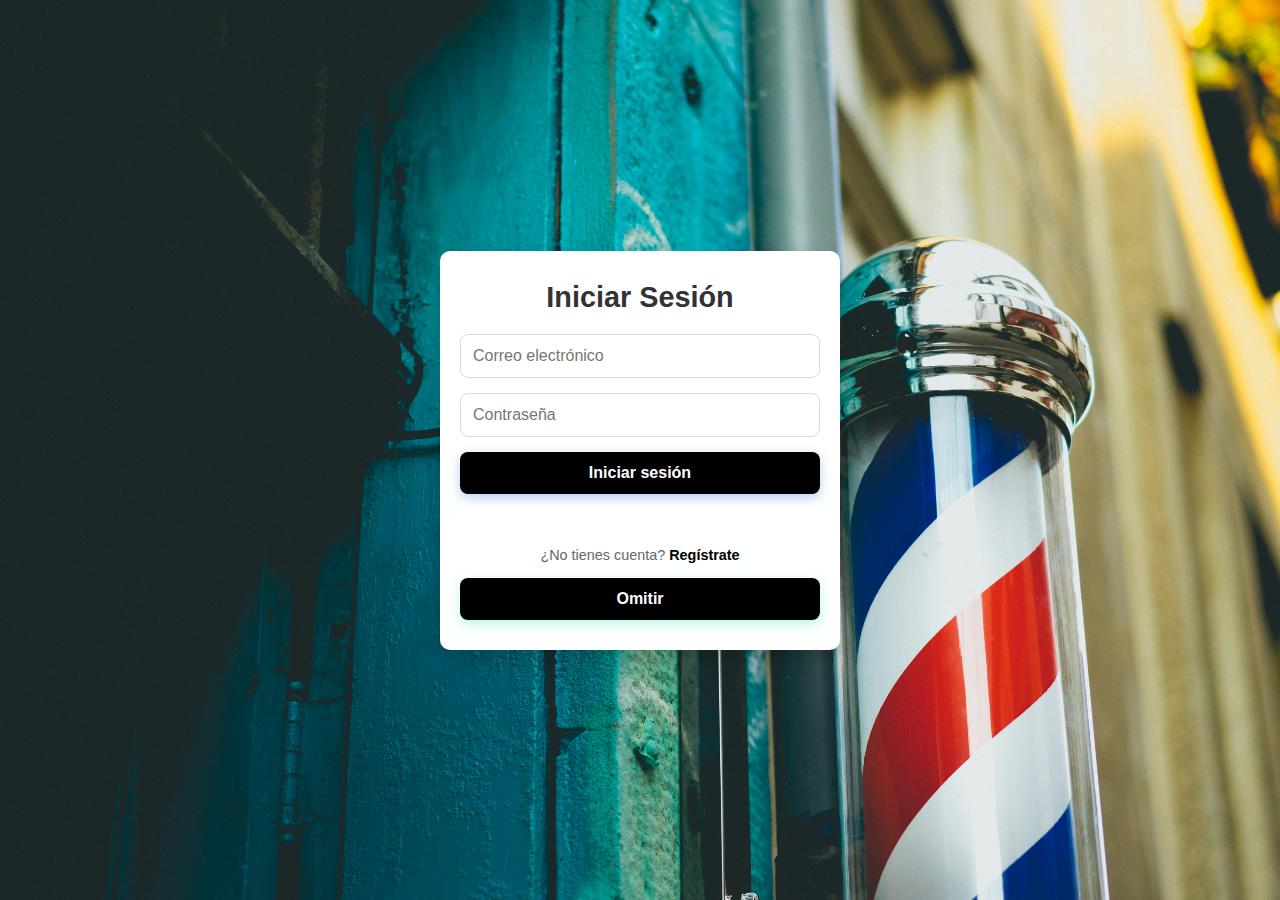
<file: index.html>
<!DOCTYPE html>
<html lang="es">
<head>
    <meta charset="UTF-8">
    <meta name="viewport" content="width=device-width, initial-scale=1.0">
    <title>Login - Barbería</title>
    <link rel="stylesheet" href="Frontend/css/login.css"> <!-- Enlace a tu archivo CSS -->
</head>
<body>

<div class="container">
    <h2>Iniciar Sesión</h2>
    <!-- Formulario de entrada -->
    <form id="loginForm">
        <input type="email" name="email" placeholder="Correo electrónico" required>
        <input type="password" name="password" placeholder="Contraseña" required>
        <button type="submit">Iniciar sesión</button>
    </form>
    <br>
    <!-- Enlace de registro debajo del botón -->
    <p>¿No tienes cuenta? <a href="frontend/web/registro.html">Regístrate</a></p>
    
    <button class="omitir" onclick="window.location.href='/barberia/Frontend/web/inicio.html'">Omitir</button>
</div>

<script>
document.getElementById("loginForm").addEventListener("submit", function(event) {
    event.preventDefault(); // Evita el envío tradicional del formulario

    const formData = new FormData(event.target);

    fetch('/barberia/Backend/login.php', {
        method: 'POST',
        body: formData
    })
    .then(response => response.json())
    .then(data => {
        if (data.success) {
            // Almacena el usuarioId en localStorage
            localStorage.setItem("usuarioId", data.usuarioId);

            // Redirige según el rol del usuario
            if (data.rol === 'administrador') {
                window.location.href = 'Frontend/web/admin_cita.html';
            } else {
                window.location.href = 'Frontend/web/inicio.html';
            }
        } else {
            alert(data.message); // Muestra un mensaje de error si el inicio de sesión falla
        }
    })
    .catch(error => {
        console.error('Error en la solicitud:', error);
        alert('Error en la solicitud.');
    });
});
</script>

</body>
</html>
</file>
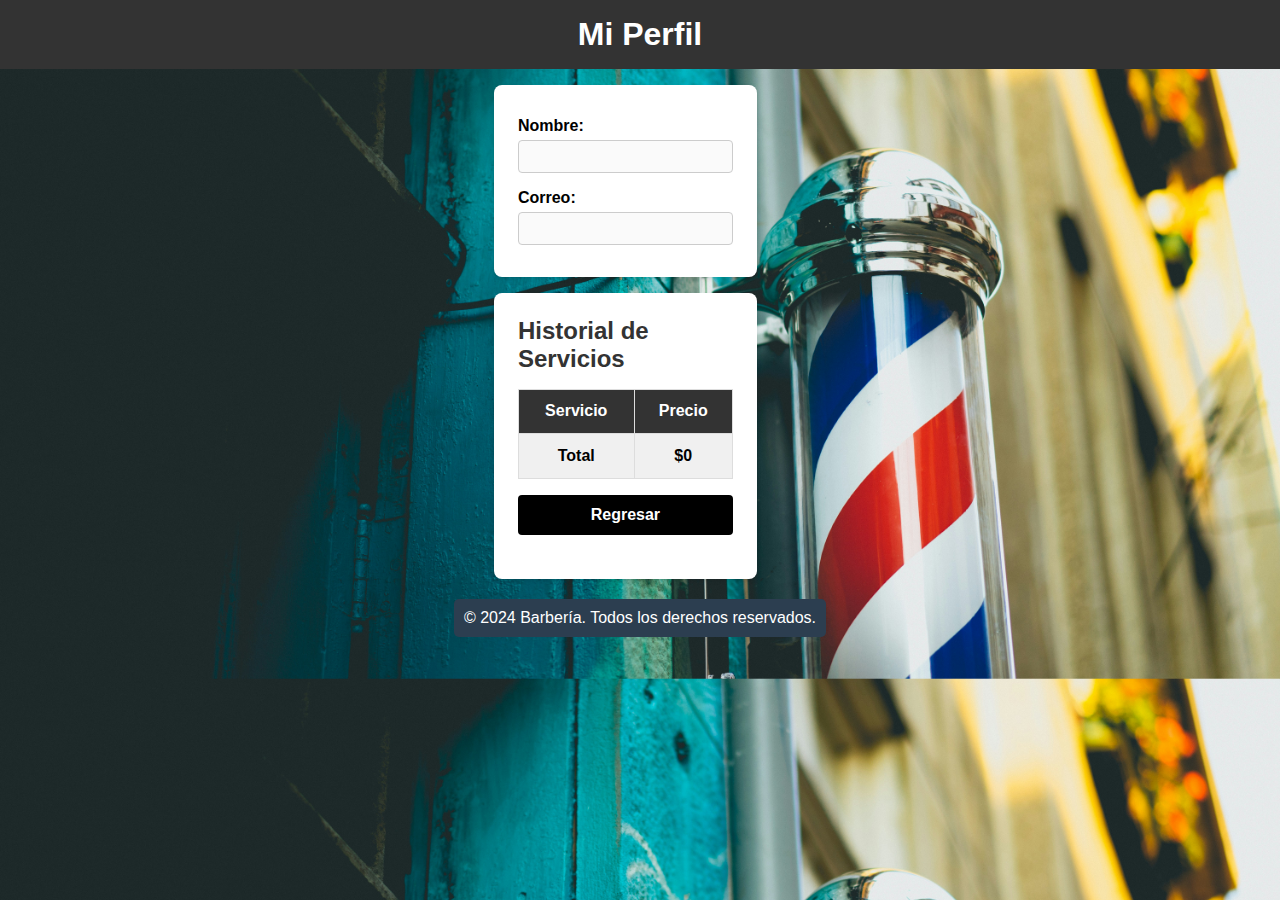
<file: Frontend/web/perfil.html>
<!DOCTYPE html>
<html lang="es">
<head>
    <meta charset="UTF-8">
    <meta name="viewport" content="width=device-width, initial-scale=1.0">
    <title>Perfil de Usuario</title>
    <script src="../js/perfil.js"></script>
    <link rel="stylesheet" href="../css/perfil.css">
</head>
<body>
    <header>
        <h1>Mi Perfil</h1>
    </header>
    
    <main>
        <section class="perfil">
            <div class="info-perfil">
                <label for="nombre">Nombre:</label>
                <input type="text" id="nombre" disabled value="">

                <label for="correo">Correo:</label>
                <input type="email" id="correo" disabled value="">
            </div>
        </section>

        <section class="historial-servicios">
            <h2>Historial de Servicios</h2>
            <table id="tablaHistorial">
                <thead>
                    <tr>
                        <th>Servicio</th>
                        <th>Precio</th>
                    </tr>
                </thead>
                <tbody>
                    <!-- Los servicios se agregan dinámicamente -->
                </tbody>
                <tfoot>
                    <tr>
                        <td>Total</td>
                        <td id="totalGastado">$0</td>
                    </tr>
                </tfoot>
            </table>
            <button class="button" onclick="window.location.href='inicio.html'">Regresar</button>
        </section>
    </main>
    <footer>
        <p>&copy; 2024 Barbería. Todos los derechos reservados.</p>
    </footer>

    <script>
        document.addEventListener("DOMContentLoaded", () => {
            // Cargar datos guardados previamente desde la base de datos
            cargarDatosUsuario();
            // Cargar historial de servicios en la tabla
            cargarHistorialServicios();
        });

        function cargarDatosUsuario() {
            const usuarioId = localStorage.getItem("usuarioId"); // Obtener el usuarioId desde el almacenamiento local

            if (!usuarioId) {
                alert('No se ha encontrado el ID de usuario.');
                return;
            }

            fetch('/barberia/Backend/cargar_perfil.php?id=' + usuarioId)  // Pasar el ID como parámetro en la URL
                .then(response => response.json())
                .then(data => {
                    if (data.error) {
                        alert('Error al cargar los datos del usuario: ' + data.error);
                        return;
                    }
                    document.getElementById("nombre").value = data.nombre;
                    document.getElementById("correo").value = data.email;
                })
                .catch(error => {
                    console.error('Error al cargar los datos del usuario:', error);
                    alert('Error al cargar los datos del usuario.');
                });
        }

        function cargarHistorialServicios() {
            const usuarioId = localStorage.getItem("usuarioId"); // Obtener el usuarioId desde el almacenamiento local
        
            if (!usuarioId) {
                alert('No se ha encontrado el ID de usuario.');
                return;
            }
        
            fetch('/barberia/Backend/cargar_historial.php?id=' + localStorage.getItem('usuarioId'))
                .then(response => {
                    if (!response.ok) {
                        throw new Error('Error en la respuesta del servidor');
                    }
                    return response.json();
                })
                .then(data => {
                    console.log('Respuesta del servidor:', data);  // Verifica qué contiene la respuesta
                    if (data.error) {
                        alert('Error al cargar el historial de servicios: ' + data.error);
                        return;
                    }
        
                    const tabla = document.querySelector("#tablaHistorial tbody");
                    tabla.innerHTML = "";
                    let total = 0;
        
                    data.servicios.forEach(servicio => {
                        const fila = document.createElement("tr");
                        fila.innerHTML = `
                            <td>${servicio.nombre}</td>
                            <td>$${servicio.precio}</td>
                        `;
                        tabla.appendChild(fila);
                        total += parseFloat(servicio.precio);
                    });
        
                    document.getElementById("totalGastado").textContent = `$${total.toFixed(2)}`;
                })
                .catch(error => {
                    console.error('Error al cargar el historial de servicios:', error);
                    alert('Error al cargar el historial de servicios: ' + error.message);
                });
        }
    </script>
</body>
</html>
</file>
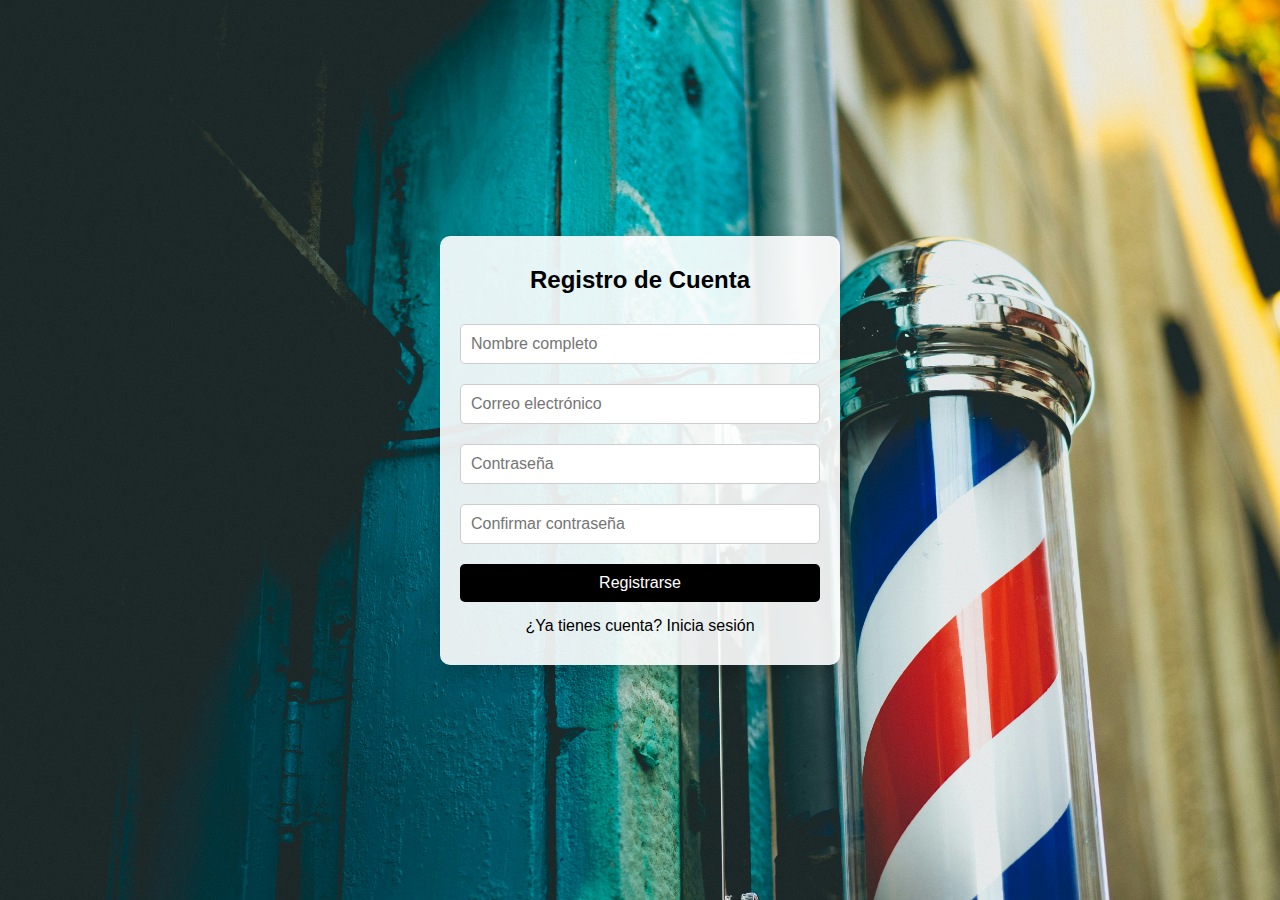
<file: Frontend/web/registro.html>
<!DOCTYPE html>
<html lang="es">
<head>
    <meta charset="UTF-8">
    <meta name="viewport" content="width=device-width, initial-scale=1.0">
    <title>Registro - Barbería</title>
    <link rel="stylesheet" href="../css/registro.css"> 
</head>
<body>

<div class="container">
    <h2>Registro de Cuenta</h2>

    <form method="POST" action="/barberia/Backend/registro.php">
        <input type="text" name="nombre" placeholder="Nombre completo" required>
        <input type="email" name="email" placeholder="Correo electrónico" required>
        <input type="password" name="password" placeholder="Contraseña" required>
        <input type="password" name="confirm_password" placeholder="Confirmar contraseña" required>
        <button type="submit">Registrarse</button>
    </form>
    
    

    <p>¿Ya tienes cuenta? <a href="../index.html">Inicia sesión</a></p>

</div>

</body>
</html>
</file>
<file: Frontend/css/login.css>
* {
    margin: 0;
    padding: 0;
    box-sizing: border-box;
}

body {
    display: flex;
    justify-content: center;
    align-items: center;
    height: 100vh;
    font-family: 'Roboto', sans-serif;
    background: linear-gradient(135deg, #4a90e2, #50e3c2);
    background-image: url('../../imagenes/fondo.jpg'); /* Reemplaza con la ruta de tu imagen */
    background-size: cover; /* Hace que la imagen cubra todo el fondo */
    background-position: center; /* Centra la imagen */
    background-repeat: no-repeat; /* Evita que la imagen se repita */
}

.container {
    background-color: #ffffff;
    width: 100%;
    max-width: 400px;
    padding: 30px 20px;
    border-radius: 10px;
    box-shadow: 0 8px 20px rgba(0, 0, 0, 0.2);
    text-align: center;
    animation: fadeIn 1s ease-in-out;
}

@keyframes fadeIn {
    from { opacity: 0; transform: translateY(-20px); }
    to { opacity: 1; transform: translateY(0); }
}

h2 {
    font-size: 1.8em;
    margin-bottom: 20px;
    color: #333;
}

form {
    display: flex;
    flex-direction: column;
    gap: 15px;
}

/* Botón Iniciar Sesión arriba de los cuadros de texto */
button[type="submit"] {
    width: 100%;
    padding: 12px;
    background-color: black;
    border: none;
    border-radius: 8px;
    color: white;
    font-size: 1em;
    font-weight: bold;
    cursor: pointer;
    transition: all 0.3s ease;
    box-shadow: 0 4px 12px rgba(74, 144, 226, 0.4);
    margin-bottom: 20px;
}

button[type="submit"]:hover {
    background-color: #5155599c;
    box-shadow: 0 6px 16px rgba(74, 144, 226, 0.5);
}

/* Cuadros de texto debajo del botón de iniciar sesión */
input[type="email"],
input[type="password"] {
    width: 100%;
    padding: 12px;
    border: 1px solid #ddd;
    border-radius: 8px;
    font-size: 1em;
    transition: all 0.3s ease;
}

input[type="email"]:focus,
input[type="password"]:focus {
    border-color: #50e3c2;
    box-shadow: 0 0 8px rgba(80, 227, 194, 0.3);
    outline: none;
}

/* Texto de registro debajo del botón de iniciar sesión */
p {
    font-size: 0.9em;
    color: #666;
    margin-top: 15px;
}

p a {
    color: black;
    text-decoration: none;
    font-weight: bold;
    transition: color 0.3s ease;
}

p a:hover {
    color: #5155599c;
    text-decoration: underline;
}

/* Botón Omitir al final */
button.omitir {
    background-color: black;
    color: white;
    padding: 12px;
    width: 100%;
    border: none;
    border-radius: 8px;
    font-size: 1em;
    font-weight: bold;
    margin-top: 15px;
    cursor: pointer;
    transition: all 0.3s ease;
    box-shadow: 0 4px 12px rgba(80, 227, 194, 0.4);
}

button.omitir:hover {
    background-color: #5155599c;
    box-shadow: 0 6px 16px rgba(80, 227, 194, 0.5);
}
</file>
<file: Frontend/css/perfil.css>
/* Estilos generales */
* {
    box-sizing: border-box;
    margin: 0;
    padding: 0;
    font-family: Arial, sans-serif;
    
}

body {
    display: flex;
    flex-direction: column;
    align-items: center;
    background-color: #f7f7f7;
    color: #333;
    background-image: url('../../imagenes/fondo.jpg'); /* Cambia esto por la ruta de tu imagen de fondo */
    background-size: cover;
    background-position: center;
    color: black;
}

/* Estilos de cabecera */
header {
    width: 100%;
    background-color: #333;
    color: #fff;
    padding: 1rem 0;
    text-align: center;
}

header h1 {
    font-size: 2rem;
    margin: 0;
}

/* Sección de perfil */
.perfil {
    width: 90%;
    max-width: 500px;
    background-color: #fff;
    padding: 1.5rem;
    border-radius: 8px;
    margin-top: 1rem;
    box-shadow: 0 2px 4px rgba(0, 0, 0, 0.1);
}

.perfil h2 {
    font-size: 1.5rem;
    color: #333;
    margin-bottom: 1rem;
}

.info-perfil label {
    display: block;
    margin: 0.5rem 0 0.3rem;
    font-weight: bold;
}

.info-perfil input {
    width: 100%;
    padding: 0.5rem;
    border: 1px solid #ccc;
    border-radius: 4px;
    margin-bottom: 0.5rem;
}

.info-perfil button {
    padding: 0.7rem 1rem;
    border: none;
    border-radius: 4px;
    cursor: pointer;
    margin-top: 1rem;
    font-weight: bold;
}

#editar {
    background-color: black;
    color: #fff;
}

#guardar {
    background-color: black;
    color: #fff;
}

/* Sección de historial de servicios */
.historial-servicios {
    width: 90%;
    max-width: 500px;
    background-color: #fff;
    padding: 1.5rem;
    border-radius: 8px;
    margin-top: 1rem;
    box-shadow: 0 2px 4px rgba(0, 0, 0, 0.1);
}

.historial-servicios h2 {
    font-size: 1.5rem;
    color: #333;
    margin-bottom: 1rem;
}

/* Tabla del historial */
table {
    width: 100%;
    border-collapse: collapse;
    margin-top: 0.5rem;
}

table, th, td {
    border: 1px solid #ddd;
}

th, td {
    padding: 0.8rem;
    text-align: center;
}

th {
    background-color: #333;
    color: white;
}

tfoot td {
    font-weight: bold;
    background-color: #f0f0f0;
}

/* Botones para agregar servicios */
.historial-servicios button {
    padding: 0.7rem 1.2rem;
    background-color: black;
    color: white;
    border: none;
    border-radius: 4px;
    cursor: pointer;
    margin-top: 1rem;
    margin-right: 0.5rem;
    font-weight: bold;
}
 
.historial-servicios button:hover {
    background-color: #5155599c;
}

/* Estilos de pie de página */
footer {
    text-align: center;
    margin-top: 20px;
    padding: 10px;
    background-color: #2c3e50;
    color: white;
    border-radius: 5px;
}

footer p {
    margin: 0;
}
button {
    background-color: black; /* Color de fondo azul */
    color: #fff; /* Color del texto en blanco */
    border: none; /* Sin borde */
    border-radius: 5px; /* Bordes redondeados */
    padding: 10px 15px; /* Espaciado interno */
    cursor: pointer; /* Cambia el cursor al pasar el mouse */
    transition: background-color 0.3s;
    width: 100%;
}

button:hover {
    background-color: #5155599c; /* Color de fondo más oscuro al pasar el mouse */
}

.button {
    background-color: black; /* Color de fondo azul */
    color: white; /* Color del texto en blanco */
    border: none; /* Sin borde */
    border-radius: 5px; /* Bordes redondeados */
    padding: 10px 20px; /* Espaciado interno */
    font-size: 16px; /* Tamaño de la fuente */
    cursor: pointer; /* Cambia el cursor al pasar el mouse */
    transition: background-color 0.3s, transform 0.3s; /* Transiciones suaves */
    display: block; /* Hacer que el botón sea un bloque */
    margin: 20px auto; /* Margen automático para centrar */
}

.button:hover {
    background-color: #5155599c; /* Color de fondo más oscuro al pasar el mouse */
    transform: scale(1.05); /* Aumenta ligeramente el tamaño */
}

.buttom:active {
    transform: scale(0.95); /* Disminuye ligeramente el tamaño al hacer clic */
}
</file>
<file: Frontend/css/registro.css>
/* Reset básico */
* {
    margin: 0;
    padding: 0;
    box-sizing: border-box;
}

body {
    display: flex;
    justify-content: center;
    align-items: center;
    height: 100vh; /* Altura de la ventana del navegador */
    font-family: 'Roboto', sans-serif;
    background-image: url('../../imagenes/fondo.jpg'); /* Cambia esto a la ruta de tu imagen de fondo */
    background-size: cover; /* Hace que la imagen cubra todo el fondo */
    background-position: center; /* Centra la imagen */
    background-repeat: no-repeat; /* Evita que la imagen se repita */
}

.container {
    background-color: rgba(255, 255, 255, 0.9); /* Fondo blanco con un poco de transparencia */
    width: 100%;
    max-width: 400px;
    padding: 30px 20px;
    border-radius: 10px;
    box-shadow: 0 8px 20px rgba(0, 0, 0, 0.2);
    text-align: center;
}

h2 {
    margin-bottom: 20px;
}

input {
    width: 100%;
    padding: 10px;
    margin: 10px 0;
    border: 1px solid #ccc;
    border-radius: 5px;
    font-size: 16px;
}

button {
    width: 100%;
    padding: 10px;
    margin-top: 10px;
    border: none;
    border-radius: 5px;
    background-color: black; /* Color del botón */
    color: white;
    font-size: 16px;
    cursor: pointer;
    transition: background-color 0.3s ease; /* Suaviza la transición del color */
}

button:hover {
    background-color: #5155599c; /* Color del botón al pasar el mouse */
}

p {
    margin-top: 15px;
}

a {
    color: black; /* Color del enlace */
    text-decoration: none; /* Sin subrayado */
}

a:hover {
    background-color: #5155599c;
}
</file>
